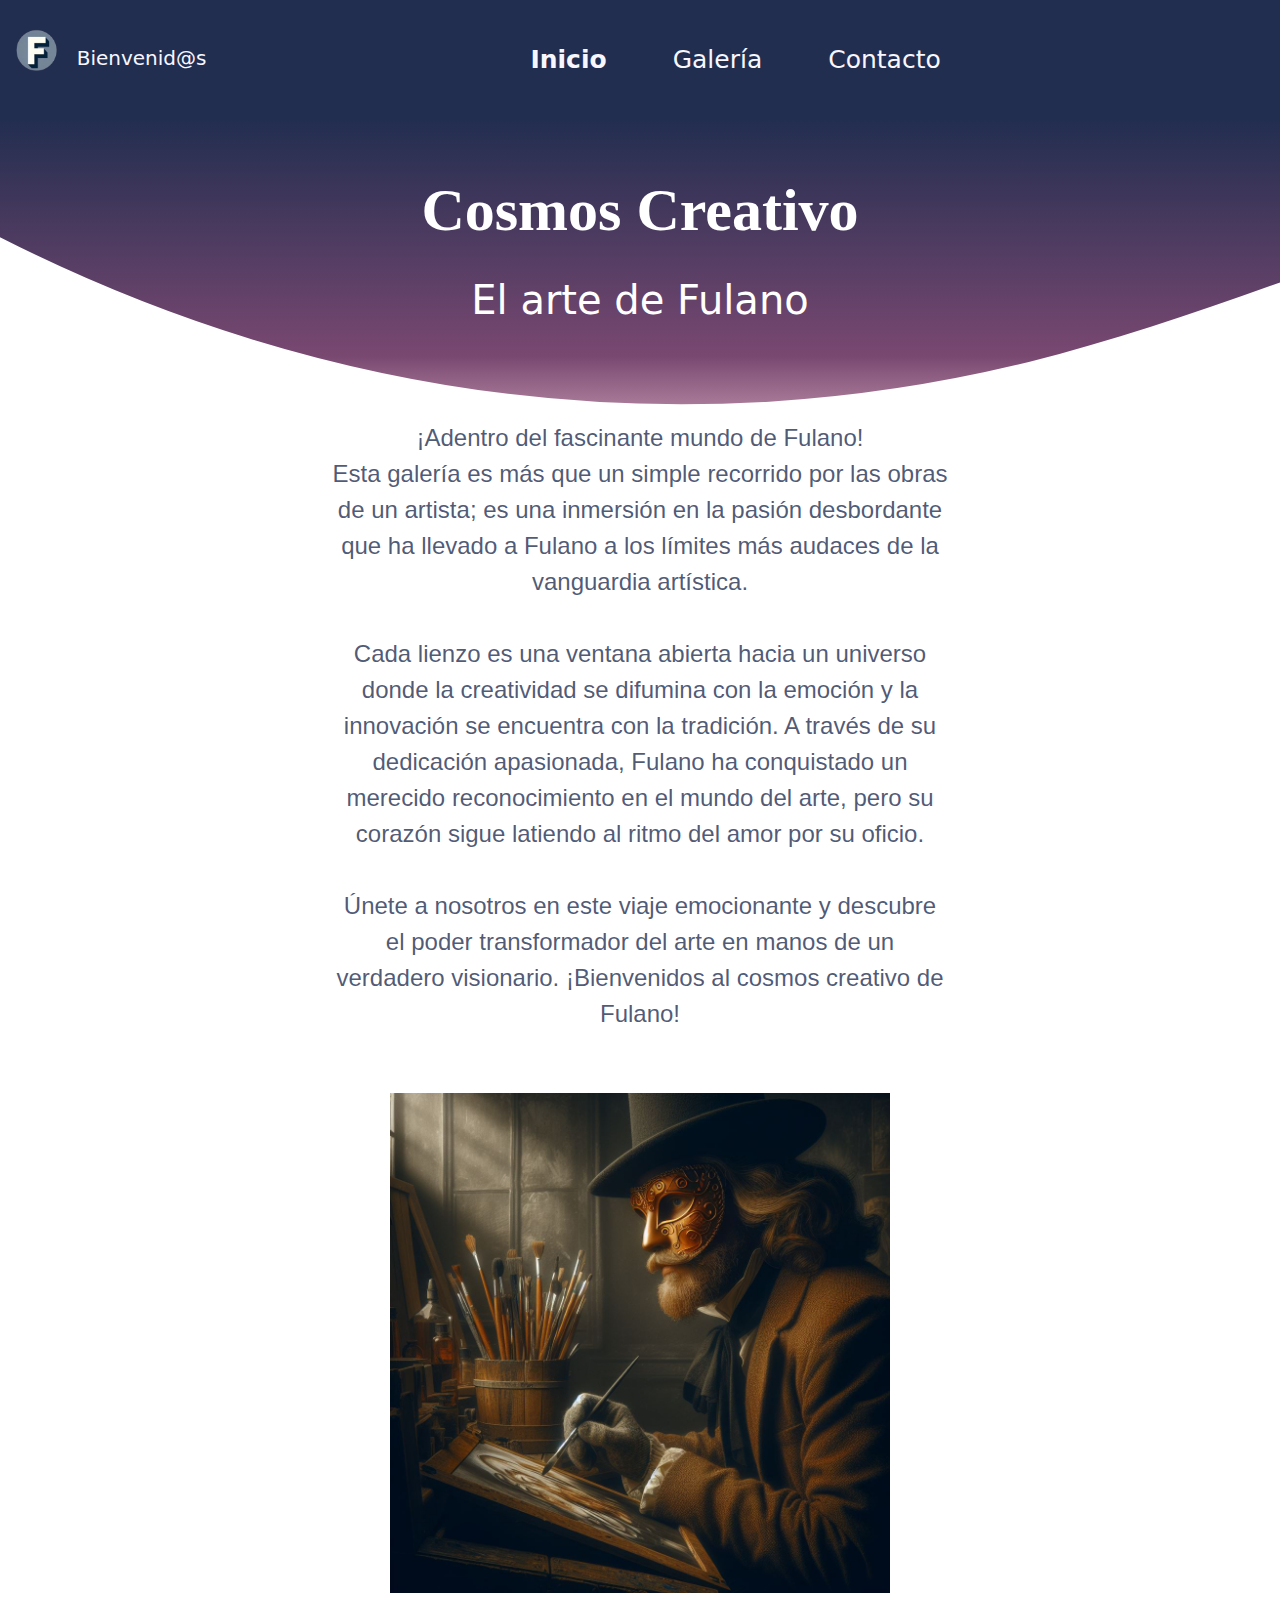
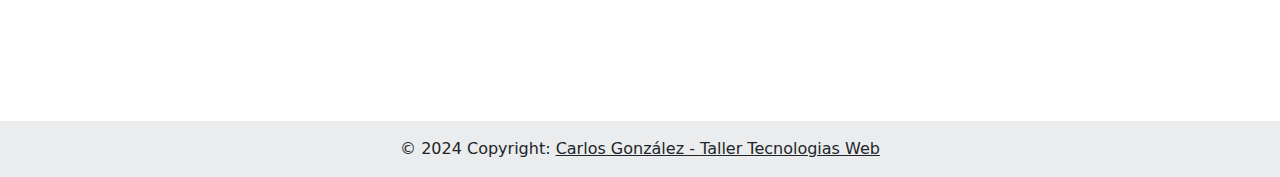
<file: index.html>
<!DOCTYPE html>
<html lang="en">
  <head>
    <meta charset="UTF-8" />
    <meta name="viewport" content="width=device-width, initial-scale=1.0" />
    <title>Galería de Fulano</title>
    <link
      href="https://cdn.jsdelivr.net/npm/bootstrap@5.3.3/dist/css/bootstrap.min.css"
      rel="stylesheet"
      integrity="sha384-QWTKZyjpPEjISv5WaRU9OFeRpok6YctnYmDr5pNlyT2bRjXh0JMhjY6hW+ALEwIH"
      crossorigin="anonymous" />
    <script
      src="https://cdn.jsdelivr.net/npm/bootstrap@5.3.3/dist/js/bootstrap.bundle.min.js"
      integrity="sha384-YvpcrYf0tY3lHB60NNkmXc5s9fDVZLESaAA55NDzOxhy9GkcIdslK1eN7N6jIeHz"
      crossorigin="anonymous"></script>

    <link rel="stylesheet" href="style index.css">
    <link rel="stylesheet" href="navbar.css">
    <link rel="apple-touch-icon" sizes="180x180"
      href="img/icon/apple-touch-icon.png">
    <link rel="icon" type="image/png" sizes="32x32"
      href="img/icon/favicon-32x32.png">
    <link rel="icon" type="image/png" sizes="16x16"
      href="img/icon/favicon-16x16.png">
    <link rel="manifest" href="/site.webmanifest">
  </head>
  <body>
    <nav class="navbar navbar-expand-lg navbar-dark bg-light">
      <div class="container-fluid ">
        <a href="index.html" class="navbar-brand">
          <img src="img/logo.png" alt="..." height="50" />
          Bienvenid@s
        </a>

        <button
          type="button"
          class="navbar-toggler"
          data-bs-toggle="collapse"
          data-bs-target="#navbarCollapse">
          <span class="navbar-toggler-icon"></span>
        </button>

        <div class="collapse navbar-collapse " id="navbarCollapse">
          <div class="navbar-nav ">
            <a href="index.html"
              class="nav-item nav-link separacion-enlaces active">Inicio</a>
            <a href="galeria.html"
              class="nav-item nav-link separacion-enlaces">Galería</a>
            <a href="contacto.html"
              class="nav-item nav-link separacion-enlaces">Contacto</a>
          </div>
        </div>
      </div>
    </nav>

    <div class="custom-shape-divider-top-1715269407">

      <svg data-name="Layer 1" xmlns="http://www.w3.org/2000/svg"
        viewBox="0 0 1200 70" preserveAspectRatio="none">
        <defs>
          <lineargradient id="shape-fill" x1="0%" y1="0%" x2="0%" y2="100%">
            <stop offset="0%" style="stop-color:#222E50;stop-opacity:1" />
            <stop offset="50%" style="stop-color:#794871;stop-opacity:1" />
            <stop offset="800%" style="stop-color:#EF8FAB;stop-opacity:0" />
          </lineargradient>
        </defs>
        <path
          d="M321.39,56.44c58-10.79,114.16-30.13,172-41.86,82.39-16.72,168.19-17.73,250.45-.39C823.78,31,906.67,72,985.66,92.83c70.05,18.48,146.53,26.09,214.34,3V0H0V27.35A600.21,600.21,0,0,0,321.39,56.44Z"
          fill="url(#shape-fill"></path>
        <span class="svg-text ">Cosmos Creativo</span><br>
        <span class="svg-text2"> El arte de Fulano</span>
        <span class="svg-text3"> Fulano</span>
      </svg>
    </div>

    <div class="container">
      <p class="text">
        ¡Adentro del fascinante mundo de Fulano! <br>
        Esta galería es más que un
        simple recorrido por las obras de un artista; es una inmersión en la
        pasión desbordante que ha llevado a Fulano a los límites más audaces de
        la vanguardia artística.<br />
        <br />Cada lienzo es una ventana abierta hacia un universo donde la
        creatividad se difumina con la emoción y la innovación se encuentra con
        la tradición. A través de su dedicación apasionada, Fulano ha
        conquistado un merecido reconocimiento en el mundo del arte, pero su
        corazón sigue latiendo al ritmo del amor por su oficio.<br /><br />
        Únete a nosotros en este viaje emocionante y descubre el poder
        transformador del arte en manos de un verdadero visionario. ¡Bienvenidos
        al cosmos creativo de Fulano!
      </p>
    </div>
    <img src="img/artist.jpg" alt="img4" width="500" />

    <footer class="bg-body-tertiary text-center text-lg-start">
      <div class="text-center p-3"
        style="background-color: rgba(0, 0, 0, 0.05);">
        © 2024 Copyright:
        <a class="text-body" href="https://www.linkedin.com/in/carlosandresgm/">Carlos González - Taller
          Tecnologias Web</a>
      </div>
    </footer>
  </body>
</html>
</file>
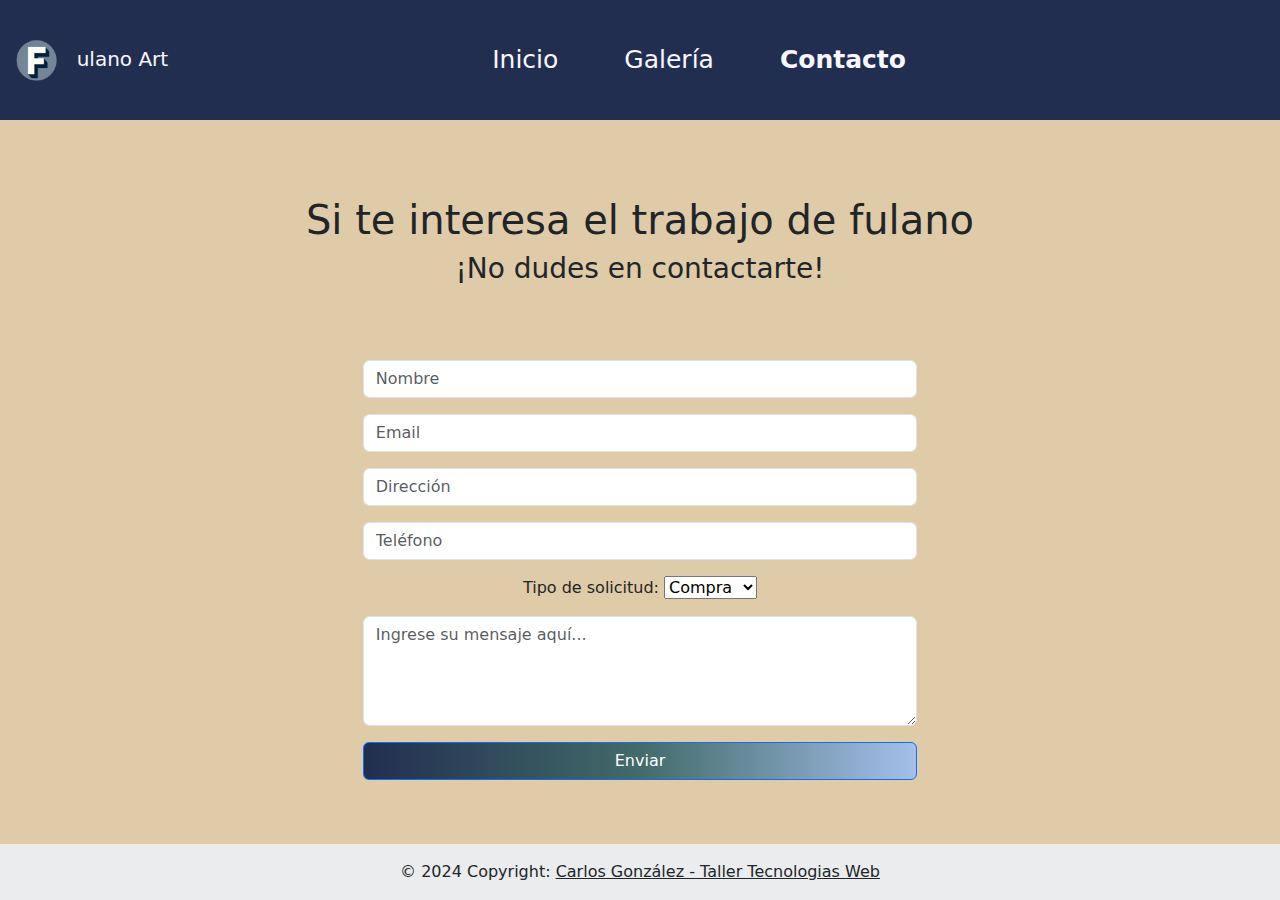
<file: contacto.html>
<!DOCTYPE html>
<html lang="en">
  <head>
    <meta charset="UTF-8" />
    <meta name="viewport" content="width=device-width, initial-scale=1.0" />
    <title>Contacto</title>
    <link
      href="https://cdn.jsdelivr.net/npm/bootstrap@5.3.3/dist/css/bootstrap.min.css"
      rel="stylesheet"
      integrity="sha384-QWTKZyjpPEjISv5WaRU9OFeRpok6YctnYmDr5pNlyT2bRjXh0JMhjY6hW+ALEwIH"
      crossorigin="anonymous"
    />
    <script
    src="https://cdn.jsdelivr.net/npm/bootstrap@5.3.3/dist/js/bootstrap.bundle.min.js"
    integrity="sha384-YvpcrYf0tY3lHB60NNkmXc5s9fDVZLESaAA55NDzOxhy9GkcIdslK1eN7N6jIeHz"
    crossorigin="anonymous"
  ></script>
<link rel="stylesheet" href="style contacto.css">
<link rel="stylesheet" href="navbar.css">
<link rel="apple-touch-icon" sizes="180x180" href="img/icon/apple-touch-icon.png">
<link rel="icon" type="image/png" sizes="32x32" href="img/icon/favicon-32x32.png">
<link rel="icon" type="image/png" sizes="16x16" href="img/icon/favicon-16x16.png">
<link rel="manifest" href="/site.webmanifest">
  </head>
  <body>
    <nav class="navbar navbar-expand-lg navbar-light bg-light">
      <div class="container-fluid ">
        <a href="index.html" class="navbar-brand">
          <img src="img/logo.png" alt="..." height="50" />
          ulano Art  
        </a>

        <button
          type="button"
          class="navbar-toggler"
          data-bs-toggle="collapse"
          data-bs-target="#navbarCollapse"
        >
          <span class="navbar-toggler-icon"></span>
        </button>

        <div class="collapse navbar-collapse " id="navbarCollapse">
          <div class="navbar-nav ">
            <a href="index.html" class="nav-item nav-link separacion-enlaces">Inicio</a>
            <a href="galeria.html" class="nav-item nav-link separacion-enlaces">Galería</a>
            <a href="contacto.html" class="nav-item nav-link separacion-enlaces active">Contacto</a>
          </div>
        </div>
      </div>
    </nav>
    <h1>Si te interesa el trabajo de fulano</h1>
    <h3>¡No dudes en contactarte!</h2>

<div class="container">
      <div class="form-row d-grid gap-3" style="width: 90%; margin-top: 130px;" >
        <div class="form-group col-md-12 ">
          <input type="text" class="form-control" id="inputName" placeholder="Nombre">
        </div>
        <div class="form-group col-md-12">
          <input type="email" class="form-control" id="inputEmail" placeholder="Email">
        </div>
       
 
      <div class="form-group col-md-12">
        <input type="text" class="form-control" id="inputAddress" placeholder="Dirección">
      </div>

        <div class="form-group col-md-12">
          <input type="text" class="form-control" id="inputCity" placeholder="Teléfono">
        </div>
        <div class="form-group col-md-12">
      <label for="select">Tipo de solicitud: </label>
      <select name="select" required>
        <option value="compra">Compra</option>
        <option value="consulta">Consulta</option>
        <option value="venta">Venta</option></select
      >
        </div>

      <div data-mdb-input-init class="form-outline col-md-12">
        <textarea class="form-control" id="form4Example3" rows="4" placeholder="Ingrese su mensaje aquí..."></textarea>
      </div>

      <button type="submit" class="btn btn-primary col-md-12 gradient-button">Enviar</button>

    </div>
    </form>
  </div>

  <footer class="bg-body-tertiary text-center text-lg-start">
    <!-- Copyright -->
    <div class="text-center p-3" style="background-color: rgba(0, 0, 0, 0.05);">
      © 2024 Copyright:
      <a class="text-body" href="https://www.linkedin.com/in/carlosandresgm/">Carlos González - Taller Tecnologias Web</a>
    </div>
    <!-- Copyright -->
  </footer>
  </body>

</html>
</file>
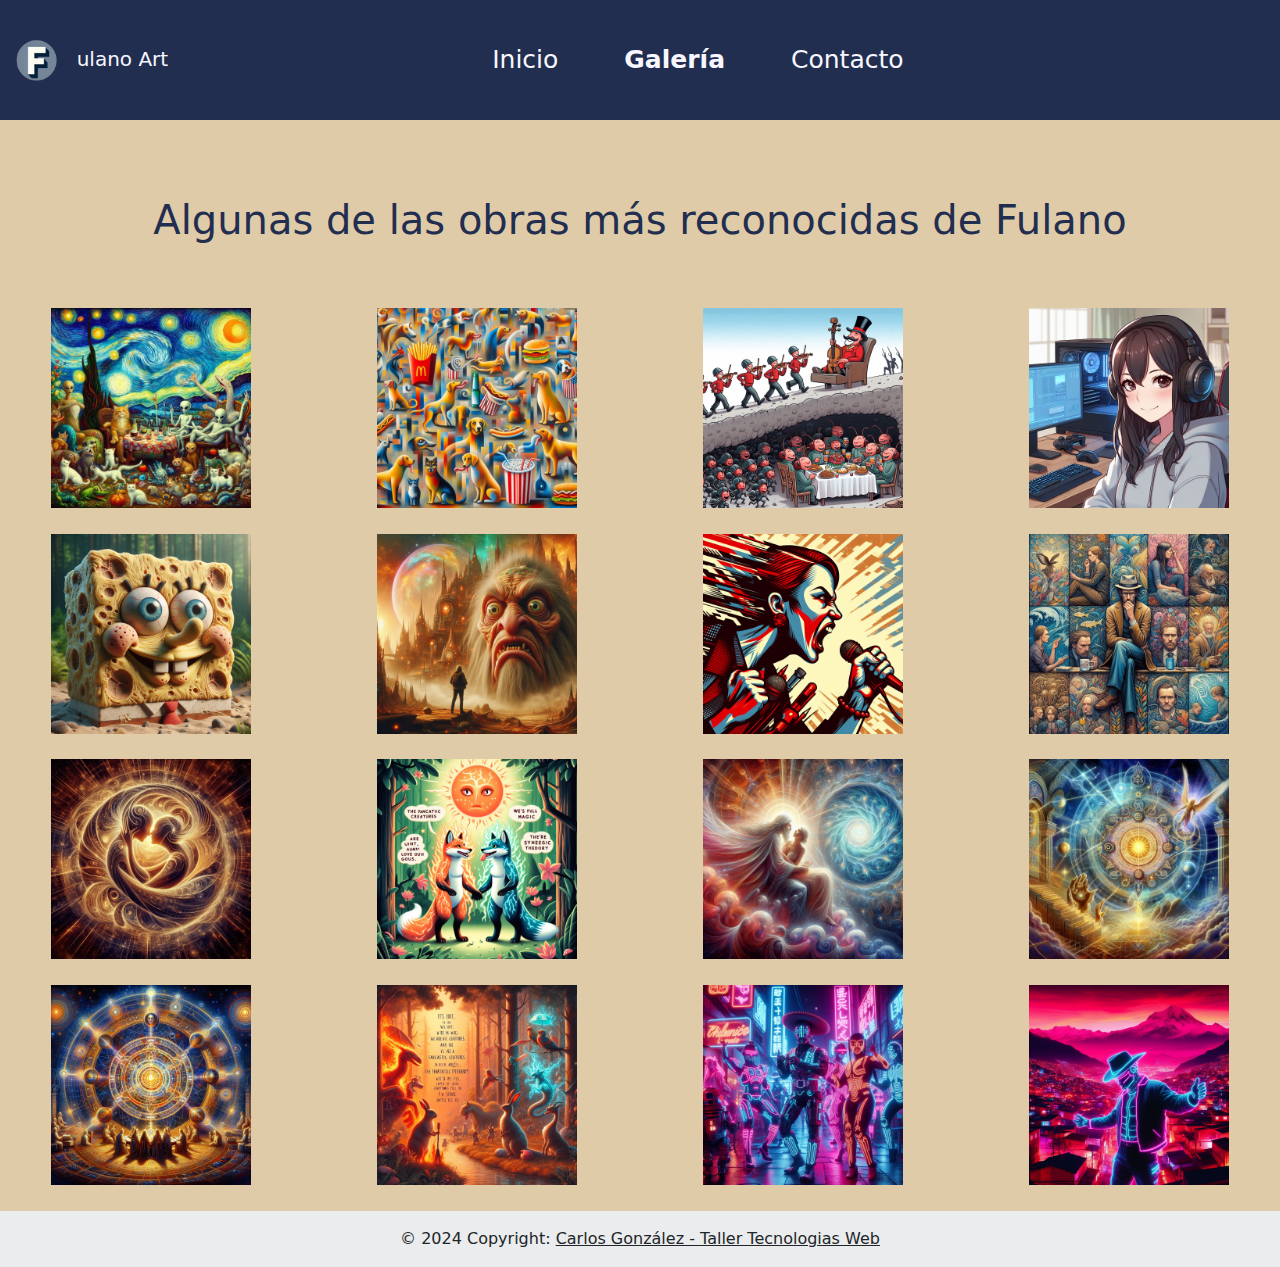
<file: galeria.html>
<!DOCTYPE html>
<html lang="en">
  <head>
    <meta charset="UTF-8" />
    <meta name="viewport" content="width=device-width, initial-scale=1.0" />
    <title>Galeria de arte</title>
    <link
      href="https://cdn.jsdelivr.net/npm/bootstrap@5.3.3/dist/css/bootstrap.min.css"
      rel="stylesheet"
      integrity="sha384-QWTKZyjpPEjISv5WaRU9OFeRpok6YctnYmDr5pNlyT2bRjXh0JMhjY6hW+ALEwIH"
      crossorigin="anonymous" />
    <script
      src="https://cdn.jsdelivr.net/npm/bootstrap@5.3.3/dist/js/bootstrap.bundle.min.js"
      integrity="sha384-YvpcrYf0tY3lHB60NNkmXc5s9fDVZLESaAA55NDzOxhy9GkcIdslK1eN7N6jIeHz"
      crossorigin="anonymous"></script>
    <link rel="stylesheet" href="style galeria.css">
    <link rel="stylesheet" href="navbar.css">
    <link rel="apple-touch-icon" sizes="180x180"
      href="img/icon/apple-touch-icon.png">
    <link rel="icon" type="image/png" sizes="32x32"
      href="img/icon/favicon-32x32.png">
    <link rel="icon" type="image/png" sizes="16x16"
      href="img/icon/favicon-16x16.png">
    <link rel="manifest" href="/site.webmanifest">
  </head>
  <body>
    <nav class="navbar navbar-expand-lg navbar-light bg-light">
      <div class="container-fluid ">
        <a href="index.html" class="navbar-brand">
          <img src="img/logo.png" alt="..." height="50" />
          ulano Art
        </a>

        <button
          type="button"
          class="navbar-toggler"
          data-bs-toggle="collapse"
          data-bs-target="#navbarCollapse">
          <span class="navbar-toggler-icon"></span>
        </button>

        <div class="collapse navbar-collapse " id="navbarCollapse">
          <div class="navbar-nav ">
            <a href="index.html"
              class="nav-item nav-link separacion-enlaces">Inicio</a>
            <a href="galeria.html"
              class="nav-item nav-link separacion-enlaces active">Galería</a>
            <a href="contacto.html"
              class="nav-item nav-link separacion-enlaces">Contacto</a>
          </div>
        </div>
      </div>
    </nav>

    <h1>Algunas de las obras más reconocidas de Fulano</h1>

    <div class="row">
      <div class="col-lg-3 col-md-3 col-xs-3 thumb">
        <img src="img/1.jpg" alt="Obra algopiola" width="200" />
      </div>
      <div class="col-lg-3 col-md-3 col-xs-3 thumb">
        <img src="img/2.jpg" alt="Obra perros" width="200" />
      </div>
      <div class="col-lg-3 col-md-3 col-xs-3 thumb">
        <img src="img/3.jpg" alt="Obra hormigas" width="200" />
      </div>
      <div class="col-lg-3 col-md-3 col-xs-3 thumb">
        <img src="img/13.jpg" alt="Chica Gamer" width="200" />
      </div>
    </div>

    <div class="row">
      <div class="col-lg-3 col-md-3 col-xs-3 thumb">
        <img src="img/4.jpg" alt="bo esponja" width="200" />
      </div>
      <div class="col-lg-3 col-md-3 col-xs-3 thumb">
        <img src="img/5.jpg" alt="Troll sensible" width="200" />
      </div>
      <div class="col-lg-3 col-md-3 col-xs-3 thumb">
        <img src="img/6.jpg" alt="Factica" width="200" />
      </div>
      <div class="col-lg-3 col-md-3 col-xs-3 thumb">
        <img src="img/14.jpg" alt="Single" width="200" />
      </div>
    </div>

    <div class="row">
      <div class="col-lg-3 col-md-3 col-xs-3 thumb">
        <img src="img/7.jpg" alt="Amor" width="200" />
      </div>
      <div class="col-lg-3 col-md-3 col-xs-3 thumb">
        <img src="img/8.jpg" alt="rrofus" width="200" />
      </div>
      <div class="col-lg-3 col-md-3 col-xs-3 thumb">
        <img src="img/9.jpg" alt="Celeste" width="200" />
      </div>
      <div class="col-lg-3 col-md-3 col-xs-3 thumb">
        <img src="img/15.jpeg" alt="Merkabah" width="200" />
      </div>
    </div>

    <div class="row">
      <div class="col-lg-3 col-md-3 col-xs-3 thumb">
        <img src="img/10.jpg" alt="Hexagrama" width="200" />
      </div>
      <div class="col-lg-3 col-md-3 col-xs-3 thumb">
        <img src="img/12.jpg" alt="Bosque magico" width="200" />
      </div>
      <div class="col-lg-3 col-md-3 col-xs-3 thumb">
        <img src="img/16.jpg" alt="Huasos cyberpunks" width="200" />
      </div>
      <div class="col-lg-3 col-md-3 col-xs-3 thumb">
        <img src="img/17.jpg" alt="Guaton loyola experience" width="200" />
      </div>
    </div>

    <footer class="bg-body-tertiary text-center text-lg-start">
      <div class="text-center p-3"
        style="background-color: rgba(0, 0, 0, 0.05);">
        © 2024 Copyright:
        <a class="text-body" href="https://www.linkedin.com/in/carlosandresgm/">Carlos González - Taller
          Tecnologias Web</a>
      </div>
    </footer>

  </body>
</html>
</file>
<file: style index.css>
body {
    text-align: center;
}

p {
    font-family: Arial, Helvetica, sans-serif;
    font-size: medium;

}

ul {
    list-style-type: none;
    /* Ocultar el marcador por defecto */
}

.container {
    display: flex;
    width: 50%;
    align-items: center;
    justify-content: center;
}

.text {
    width: 100%;
    margin: 0;
    padding: 0;
    text-align: center;
    font-size: x-large;
    margin-bottom: 10%;
    color: #222e50c9;
}

img {
    margin-bottom: 10%;
}

* {
    box-sizing: border-box;
}

h1 {
    margin-top: 6%;

}
</file>
<file: navbar.css>
.navbar-nav {
    font-size: 25px;
    padding: 25px 300px;
    border-spacing: 200px;
}

.separacion-enlaces {
    margin-right: 50px;
}

.navbar {
    background-color: #222e50 !important;
}

.nav-item,
.navbar-brand {
    color: rgb(248, 247, 255) !important;

}

.nav-item:hover {
    text-decoration: underline;
}

.active {
    font-weight: bold;
}



.custom-shape-divider-top-1715269407 {
    position: relative;
    top: 0;
    left: 0;
    width: 100%;
    overflow: hidden;
    line-height: 0;
}

.custom-shape-divider-top-1715269407 svg {
    position: relative;
    display: block;
    width: calc(300% + 1.3px);
    height: 300px;
}

.custom-shape-divider-top-1715269407 .shape-fill {
    fill: #222E50;
}


.svg-text {
    position: absolute;
    top: 30%;
    left: 50%;
    transform: translate(-50%, -50%);
    /* Center the text */
    font-size: 60px;
    color: white;
    /* Adjust as needed */
    font-weight: bold;
    font-family: Impact, fantasy;


}

.svg-text2 {
    position: absolute;
    top: 60%;
    left: 50%;
    transform: translate(-50%, -50%);
    /* Center the text */
    font-size: 40px;
    color: white;
    /* Adjust as needed */
}

.svg-text3 {
    display: none
}

@media only screen and (max-width: 944px) {
    .svg-text {
        display: none;
    }

    .svg-text2 {
        top: 30%;

    }
}

@media only screen and (max-width: 565px) {
    .svg-text {
        display: none;
    }

    .svg-text2 {
        display: none
    }

    .svg-text3 {
        display: block;
        position: absolute;
        top: 30%;
        left: 50%;
        transform: translate(-50%, -50%);
        /* Center the text */
        font-size: 40px;
        color: white;
        /* Adjust as needed */
        font-weight: bold;
    }
}
</file>
<file: style contacto.css>
body {
    background: #e0cba8;
    text-align: center;
}

p {
    font-family: Arial, Helvetica, sans-serif;
    font-size: medium;

}

ul {
    list-style-type: none;
    /* Ocultar el marcador por defecto */
}

.container {
    display: flex;
    width: 50%;
    margin-top: -5%;
    margin-bottom: 5%;
    align-items: center;
    justify-content: center;
}

.text {
    width: 100%;
    margin: 0;
    padding: 0;
    text-align: center;
    font-size: x-large;

}

* {
    box-sizing: border-box;
}

form {

    padding: 16px;
    border-radius: 10px;
    margin: 0 auto;

}

form input[type="submit"]:hover {
    cursor: pointer;
}

h1 {
    margin-top: 6%;
}

.gradient-button {
    background: rgb(34, 46, 80) !important;
    background: linear-gradient(90deg, rgba(34, 46, 80, 1) 0%, rgba(66, 107, 105, 1) 50%, rgba(164, 191, 235, 1) 100%) !important;
}
</file>
<file: style galeria.css>
body {
    background: #e0cba8;
    text-align: center;
}

p {
    font-family: Arial, Helvetica, sans-serif;
    font-size: medium;

}

ul {
    list-style-type: none;
    /* Ocultar el marcador por defecto */
}

.container {
    display: flex;
    width: 50%;
    margin-top: -5%;
    align-items: center;
    justify-content: center;
}

.text {
    width: 100%;
    margin: 0;
    padding: 0;
    text-align: center;
    font-size: x-large;

}

* {
    box-sizing: border-box;
}

form {

    padding: 16px;
    border-radius: 10px;
    margin: 0 auto;

}

form input[type="submit"]:hover {
    cursor: pointer;
}

h1 {
    margin-top: 6%;
    margin-bottom: 5%;
    color: #222e50;
}

img {
    transition: 0.5s;
    object-fit: cover;
}

img:hover {
    transform: scale(1.5);
}

@media only screen and (max-width: 565px) {
    img:hover {
        transform: scale(2);
    }
}

.row {
    margin-bottom: 2%;
}
</file>
